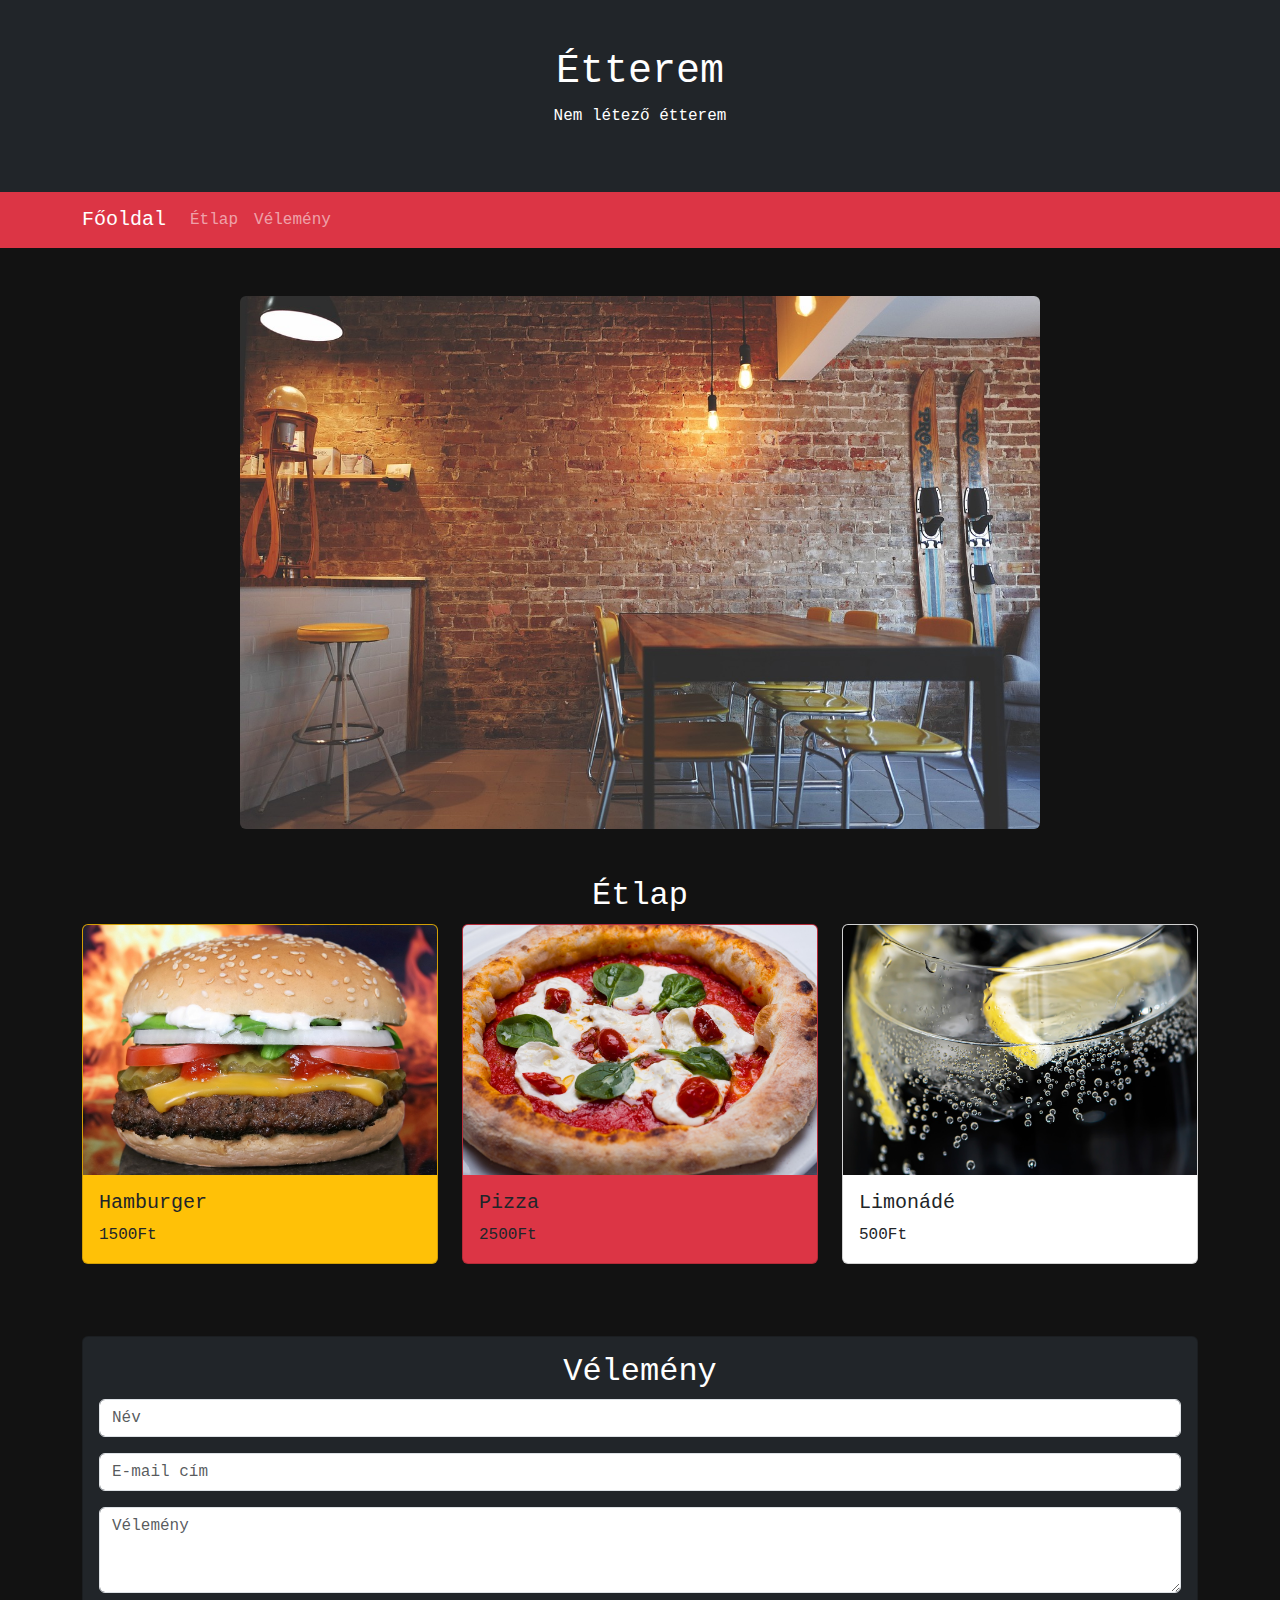
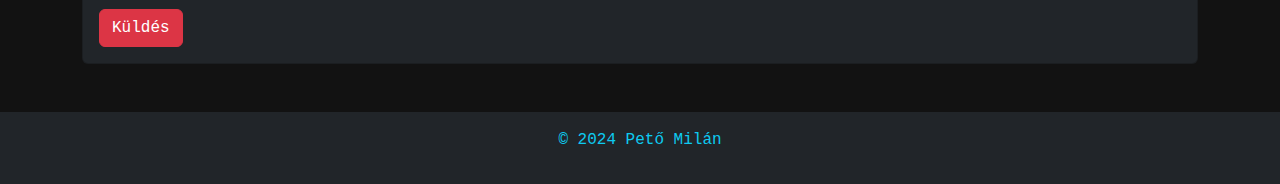
<file: etterem.html>
<!DOCTYPE html>
<html lang="hu">
    <head>
        <meta charset="UTF-8" />
        <meta name="viewport" content="width=device-width, initial-scale=1.0" />
        <link href="https://cdn.jsdelivr.net/npm/bootstrap@5.3.3/dist/css/bootstrap.min.css" rel="stylesheet"
            integrity="sha384-QWTKZyjpPEjISv5WaRU9OFeRpok6YctnYmDr5pNlyT2bRjXh0JMhjY6hW+ALEwIH"
            crossorigin="anonymous" />
        <title>Étterem</title>

        <style>
            body {
                background-color: #121212;
                font-family: monospace;
            }
        </style>
    </head>
    <body>
        <header class="bg-dark text-white p-5 text-center">
            <h1>Étterem</h1>
            <p class="text-white">Nem létező étterem</p>
        </header>

        <nav class="navbar navbar-expand-lg navbar-dark bg-danger">
            <div class="container">
                <a class="navbar-brand" href="#">Főoldal</a>
                <button class="navbar-toggler" type="button" data-bs-toggle="collapse" data-bs-target="#navbarNav"
                    aria-controls="navbarNav" aria-expanded="false" aria-label="Toggle navigation">
                    <span class="navbar-toggler-icon"></span>
                </button>
                <div class="collapse navbar-collapse" id="navbarNav">
                    <ul class="navbar-nav">
                        <li class="nav-item">
                            <a class="nav-link" href="#menu">Étlap</a>
                        </li>
                        <li class="nav-item">
                            <a class="nav-link" href="#opinion">Vélemény</a>
                        </li>
                    </ul>
                </div>
            </div>
        </nav>

        <div id="main-content" class="container py-5">
            <section id="home" class="text-center">
                <img src="img/wall.jpg" width="800px" class="img-fluid rounded">
            </section>

            <section id="menu" class="mt-5">
                <h2 class="text-center text-white">Étlap</h2>
                <div class="row">
                    <div class="col-md-6 col-lg-4 mb-4">
                        <div class="card bg-warning">
                            <img class="card-img-top" src="img/hamburger.jpg"
                                style="height: 250px; object-fit: cover;">
                            <div class="card-body">
                                <h5 class="card-title">Hamburger</h5>
                                <p class="card-text">1500Ft</p>
                            </div>
                        </div>
                    </div>
                    <div class="col-md-6 col-lg-4 mb-4">
                        <div class="card bg-danger">
                            <img class="card-img-top" src="img/pizza.jpg"
                                style="height: 250px; object-fit: cover;">
                            <div class="card-body">
                                <h5 class="card-title">Pizza</h5>
                                <p class="card-text">2500Ft</p>
                            </div>
                        </div>
                    </div>
                    <div class="col-md-6 col-lg-4 mb-4">
                        <div class="card bg-white">
                            <img class="card-img-top" src="img/lemonade.jpg"
                                style="height: 250px; object-fit: cover;">
                            <div class="card-body">
                                <h5 class="card-title">Limonádé</h5>
                                <p class="card-text">500Ft</p>
                            </div>
                        </div>
                    </div>
                </div>
            </section>
            <section id="opinion" class="mt-5">
                <div class="card bg-dark text-white">
                    <div class="card-body">
                        <h2 class="text-center">Vélemény</h2>
                        <form>
                            <div class="mb-3">
                                <input type="text" class="form-control" id="name"
                                    placeholder="Név" required>
                            </div>
                            <div class="mb-3">
                                <input type="email" class="form-control" id="email"
                                    placeholder="E-mail cím" required>
                            </div>
                            <div class="mb-3">
                                <textarea class="form-control" id="message" rows="3"
                                    placeholder="Vélemény" required></textarea>
                            </div>
                            <button type="submit" class="btn btn-danger">Küldés</button>
                        </form>
                    </div>
                </div>
            </section>
        </div>

        <footer class="bg-dark text-info text-center py-3">
            <p>© 2024 Pető Milán</p>
        </footer>

        <script src="https://cdn.jsdelivr.net/npm/bootstrap@5.3.3/dist/js/bootstrap.bundle.min.js"
            integrity="sha384-YvpcrYf0tY3lHB60NNkmXc5s9fDVZLESaAA55NDzOxhy9GkcIdslK1eN7N6jIeHz"
            crossorigin="anonymous"></script>
    </body>
</html>
</file>
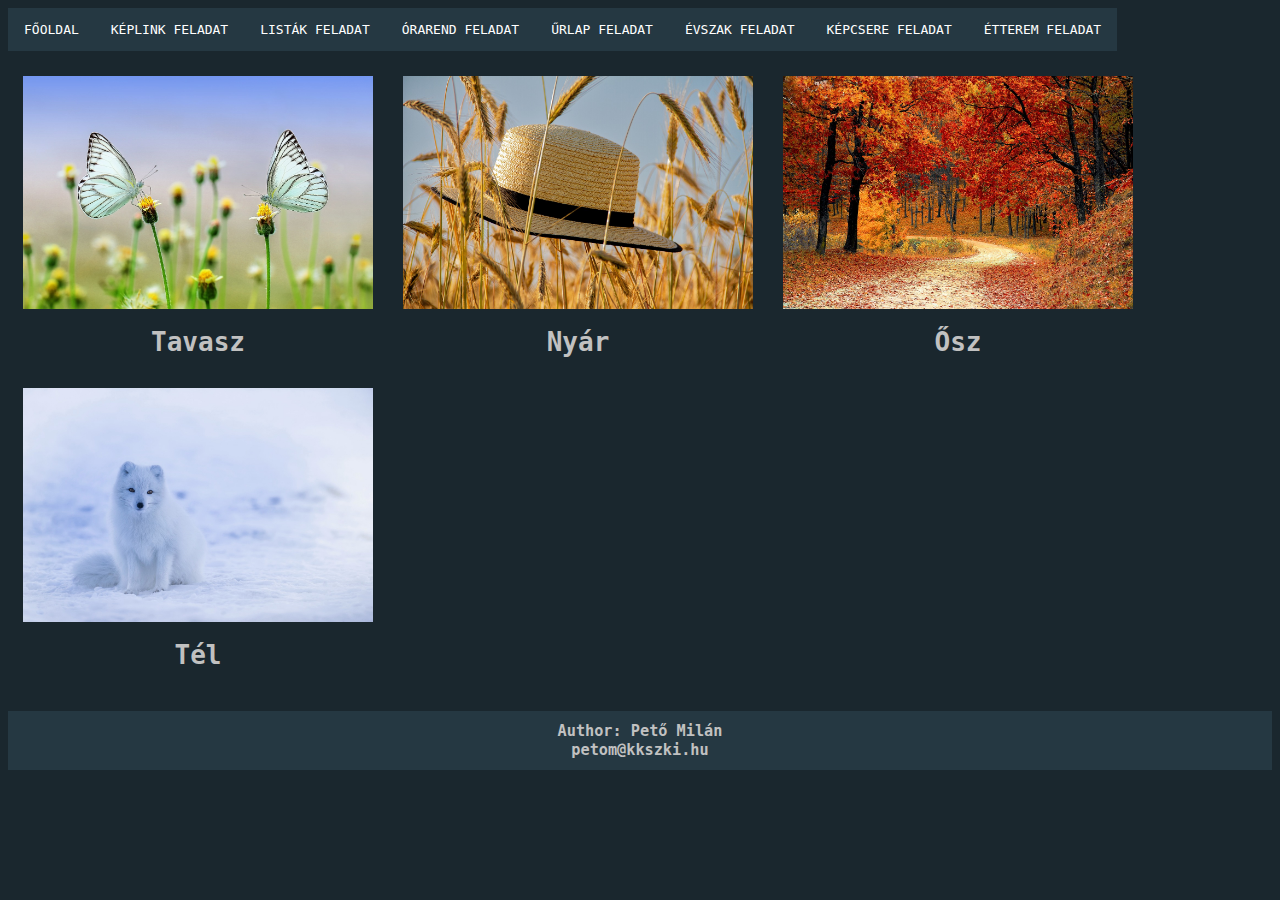
<file: evszakok.html>
<!DOCTYPE html>
<html lang="en">
<head>
    <meta charset="UTF-8">
    <meta name="viewport" content="width=device-width, initial-scale=1.0">
    <title>Document</title>
    <style>
        .image-container { float: left; margin: 15px; }
        .image-container img { transition: transform 0.15s ease-in-out; }
        .image-container:hover img { transform: scale(1.1); }
    </style>
    <link rel="stylesheet" href="css/styles.css">
    <link rel="icon" type="image/x-icon" href="img/favicon.ico">
</head>
<body>
    <!-- Link az összes feladathoz -->
    <nav>
        <a href="index.html">FŐOLDAL</a>
        <a href="kep-link.html">KÉPLINK FELADAT</a>
        <a href="lista.html">LISTÁK FELADAT</a>
        <a href="orarend.html">ÓRAREND FELADAT</a>
        <a href="urlap.html">ŰRLAP FELADAT</a>
        <a href="evszakok.html">ÉVSZAK FELADAT</a>
        <a href="kepcsere.html">KÉPCSERE FELADAT</a>
        <a href="etterem.html">ÉTTEREM FELADAT</a>
    </nav>

    <div class="image-container">
        <img src="img/evszakok/spring.jpg" width="350px">
        <h1 style="text-align: center; margin-top: 15px;">Tavasz</h1>
    </div>
    <div class="image-container">
        <img src="img/evszakok/summer.jpg" width="350px">
        <h1 style="text-align: center; margin-top: 15px;">Nyár</h1>
    </div>
    <div class="image-container">
        <img src="img/evszakok/autumn.jpg" width="350px">
        <h1 style="text-align: center; margin-top: 15px;">Ősz</h1>
    </div>
    <div class="image-container">
        <img src="img/evszakok/winter.jpg" width="350px">
        <h1 style="text-align: center; margin-top: 15px;">Tél</h1>
    </div>

    <div style="clear: both"></div>

    <br>
    <footer>
        <h3>Author: Pető Milán</h3>
        <h3>petom@kkszki.hu</h3>
    </footer>
</body>
</html>
</file>
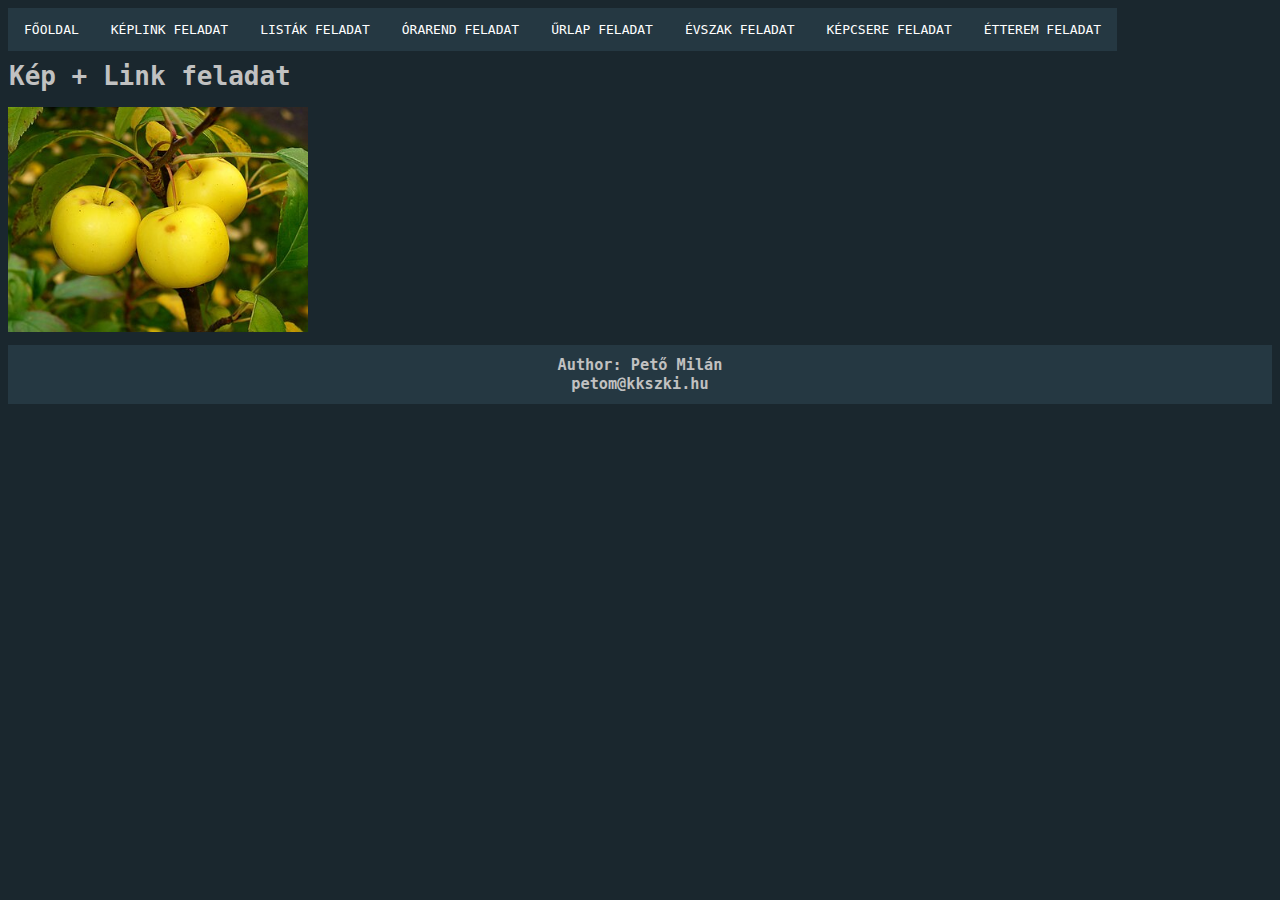
<file: kep-link.html>
<!DOCTYPE html>
<html lang="en">
<head>
    <meta charset="UTF-8">
    <meta name="viewport" content="width=device-width, initial-scale=1.0">
    <title>Kép-link</title>
    <link rel="stylesheet" href="css/styles.css">
    <link rel="icon" type="image/x-icon" href="img/favicon.ico">
</head>
<body>
    <!-- Link az összes feladathoz -->
    <nav>
        <a href="index.html">FŐOLDAL</a>
        <a href="kep-link.html">KÉPLINK FELADAT</a>
        <a href="lista.html">LISTÁK FELADAT</a>
        <a href="orarend.html">ÓRAREND FELADAT</a>
        <a href="urlap.html">ŰRLAP FELADAT</a>
        <a href="evszakok.html">ÉVSZAK FELADAT</a>
        <a href="kepcsere.html">KÉPCSERE FELADAT</a>
        <a href="etterem.html">ÉTTEREM FELADAT</a>
    </nav>

    <!-- Feladatnak a címe -->
    <h1>Kép + Link feladat</h1>
    <br>

    <!-- Linken belül van egy kép -->
    <a href="https://hu.wikipedia.org/wiki/Alma_(n%C3%B6v%C3%A9nynemzets%C3%A9g)" target="_blank">
        <img src="img/apple.jpg" alt="Almáról kép" title="ALMA" width="300">
    </a>

    <br>
    <footer>
        <h3>Author: Pető Milán</h3>
        <h3>petom@kkszki.hu</h3>
    </footer>
</body>
</html>
</file>
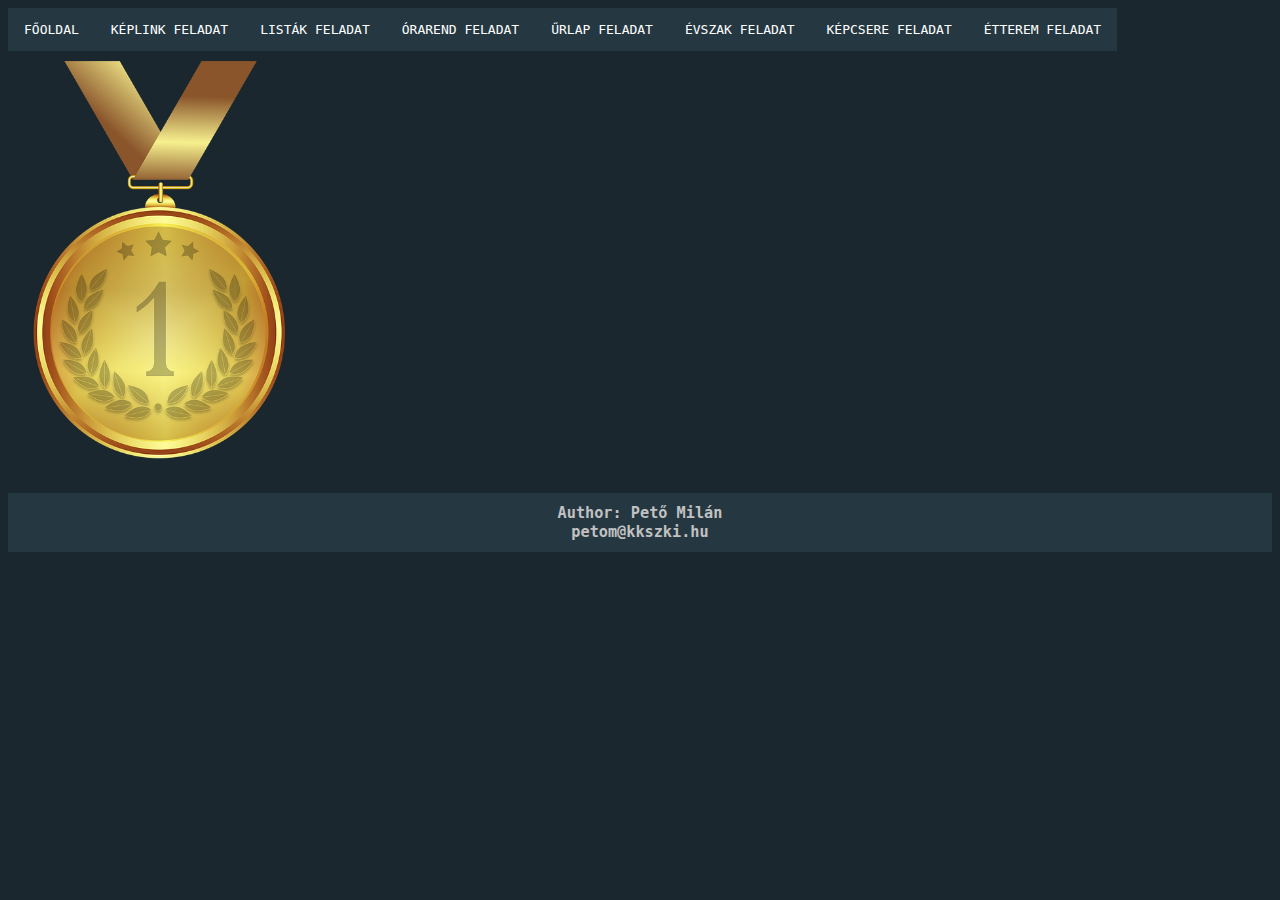
<file: kepcsere.html>
<!DOCTYPE html>
<html lang="hu">
<head>
    <meta charset="UTF-8">
    <meta name="viewport" content="width=device-width, initial-scale=1.0">
    <title>Pető Milán</title>
    <link rel="stylesheet" href="css/styles.css">
    <link rel="icon" type="image/x-icon" href="img/favicon.ico">

    <style>
        .image-container {
            display: inline-block;
        }

        .image-container img {
            width: 300px;
        }
    </style>
</head>
<body>
    <!-- Link az összes feladathoz -->
    <nav>
        <a href="index.html">FŐOLDAL</a>
        <a href="kep-link.html">KÉPLINK FELADAT</a>
        <a href="lista.html">LISTÁK FELADAT</a>
        <a href="orarend.html">ÓRAREND FELADAT</a>
        <a href="urlap.html">ŰRLAP FELADAT</a>
        <a href="evszakok.html">ÉVSZAK FELADAT</a>
        <a href="kepcsere.html">KÉPCSERE FELADAT</a>
        <a href="etterem.html">ÉTTEREM FELADAT</a>
    </nav>

    <div class="image-container" onclick="swap_images();">
        <img id="first" src="./img/first-medal.png">
        <img id="second" src="./img/second-medal.png" style="display: none;">
    </div>

    <br>
    <footer>
        <h3>Author: Pető Milán</h3>
        <h3>petom@kkszki.hu</h3>
    </footer>

    <script>
        function swap_images() {
            let first = document.getElementById("first");
            let second = document.getElementById("second");

            if (first.style.display === "none") {
                first.style.display = "block";
                second.style.display = "none";
            } else {
                first.style.display = "none";
                second.style.display = "block";
            }
        }
    </script>
</body>
</html>
</file>
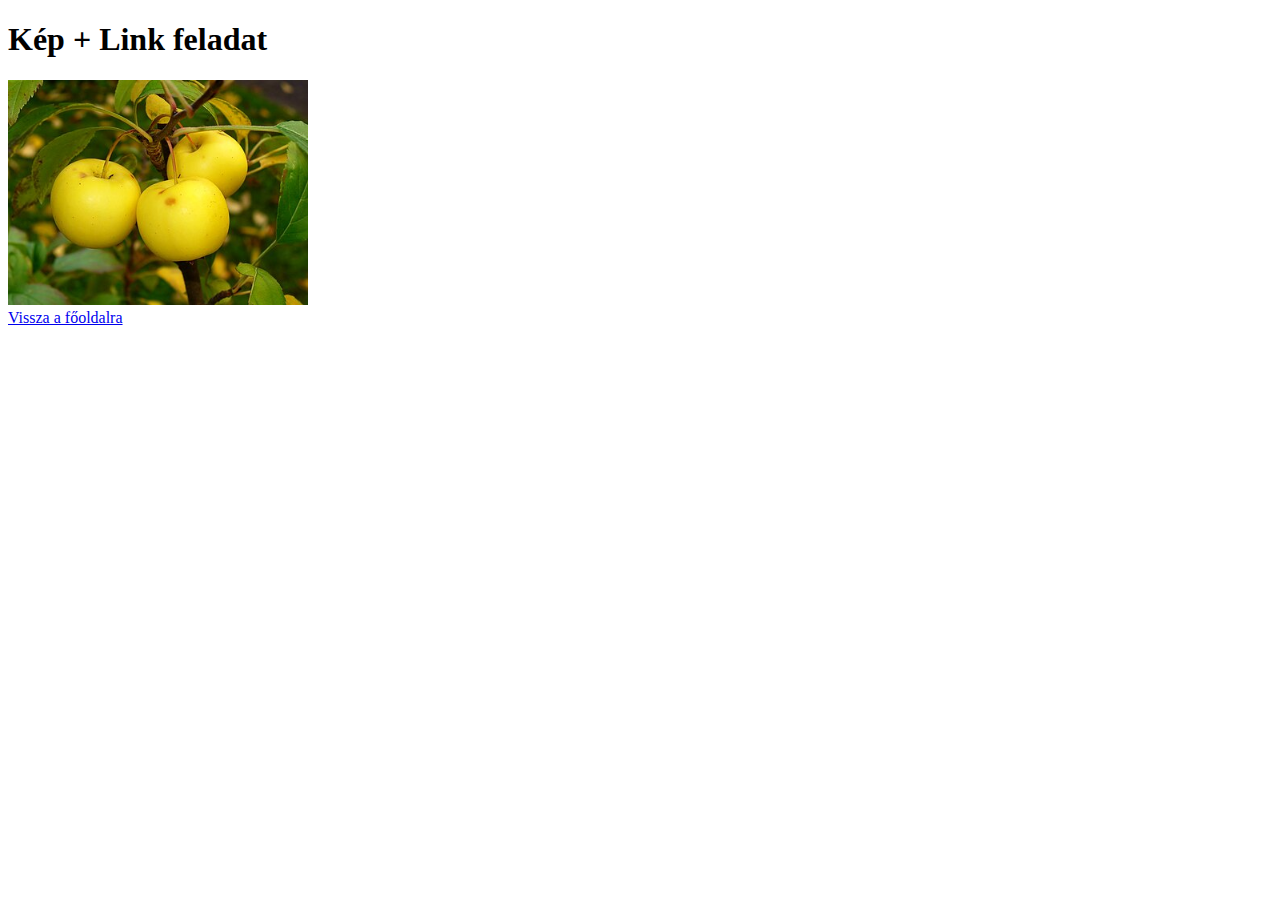
<file: keplink.html>
<!DOCTYPE html>
<html lang="en">
<head>
    <meta charset="UTF-8">
    <meta name="viewport" content="width=device-width, initial-scale=1.0">
    <title>KÉPLINK</title>
</head>
<body>
    <h1>Kép + Link feladat</h1>
    <a href="https://hu.wikipedia.org/wiki/Alma_(n%C3%B6v%C3%A9nynemzets%C3%A9g)">
        <img src="img/alma.JPG" alt="ALMA" title="ALMA" width="300">
    </a>

    <br>
    <a href="index.html">Vissza a főoldalra</a>
    <br>
</body>
</html>
</file>
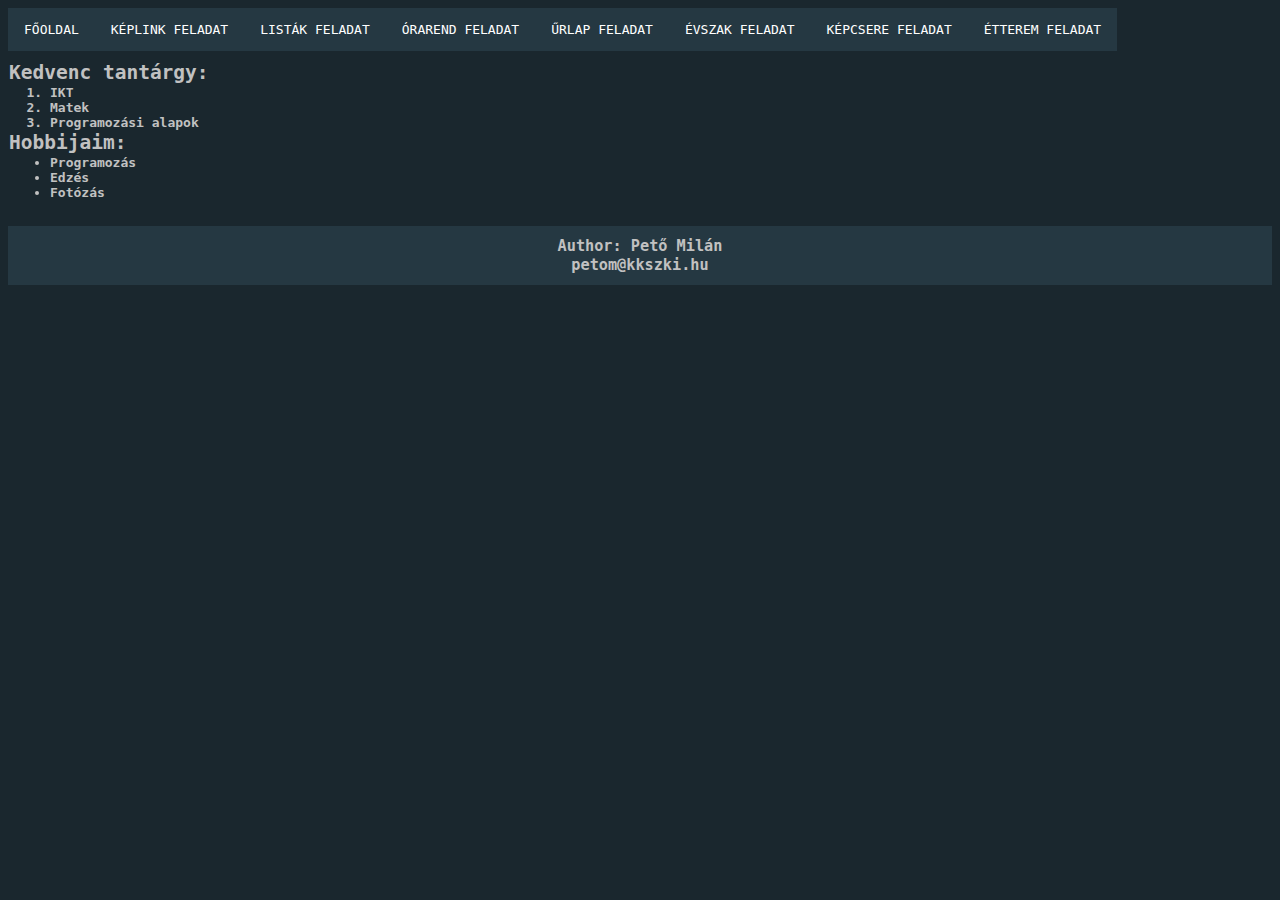
<file: lista.html>
<!DOCTYPE html>
<html lang="en">
<head>
    <meta charset="UTF-8">
    <meta name="viewport" content="width=device-width, initial-scale=1.0">
    <title>Lista</title>
    <link rel="stylesheet" href="css/styles.css">
    <link rel="icon" type="image/x-icon" href="img/favicon.ico">
</head>
<body>
    <!-- Link az összes feladathoz -->
    <nav>
        <a href="index.html">FŐOLDAL</a>
        <a href="kep-link.html">KÉPLINK FELADAT</a>
        <a href="lista.html">LISTÁK FELADAT</a>
        <a href="orarend.html">ÓRAREND FELADAT</a>
        <a href="urlap.html">ŰRLAP FELADAT</a>
        <a href="evszakok.html">ÉVSZAK FELADAT</a>
        <a href="kepcsere.html">KÉPCSERE FELADAT</a>
        <a href="etterem.html">ÉTTEREM FELADAT</a>
    </nav>

    <!-- Lista számokkal 'ol' tag -->
    <h2>Kedvenc tantárgy:</h2>
    <h4> <ol>
        <li>IKT</li>
        <li>Matek</li>
        <li>Programozási alapok</li>
    </ol> </h4>

    <!-- Szimpla felsorolás 'ul' tag -->
    <h2>Hobbijaim:</h2>
    <h4> <ul>
        <li>Programozás</li>
        <li>Edzés</li>
        <li>Fotózás</li>
    </ul> </h4>

    <br>
    <footer>
        <h3>Author: Pető Milán</h3>
        <h3>petom@kkszki.hu</h3>
    </footer>
</body>
</html>
</file>
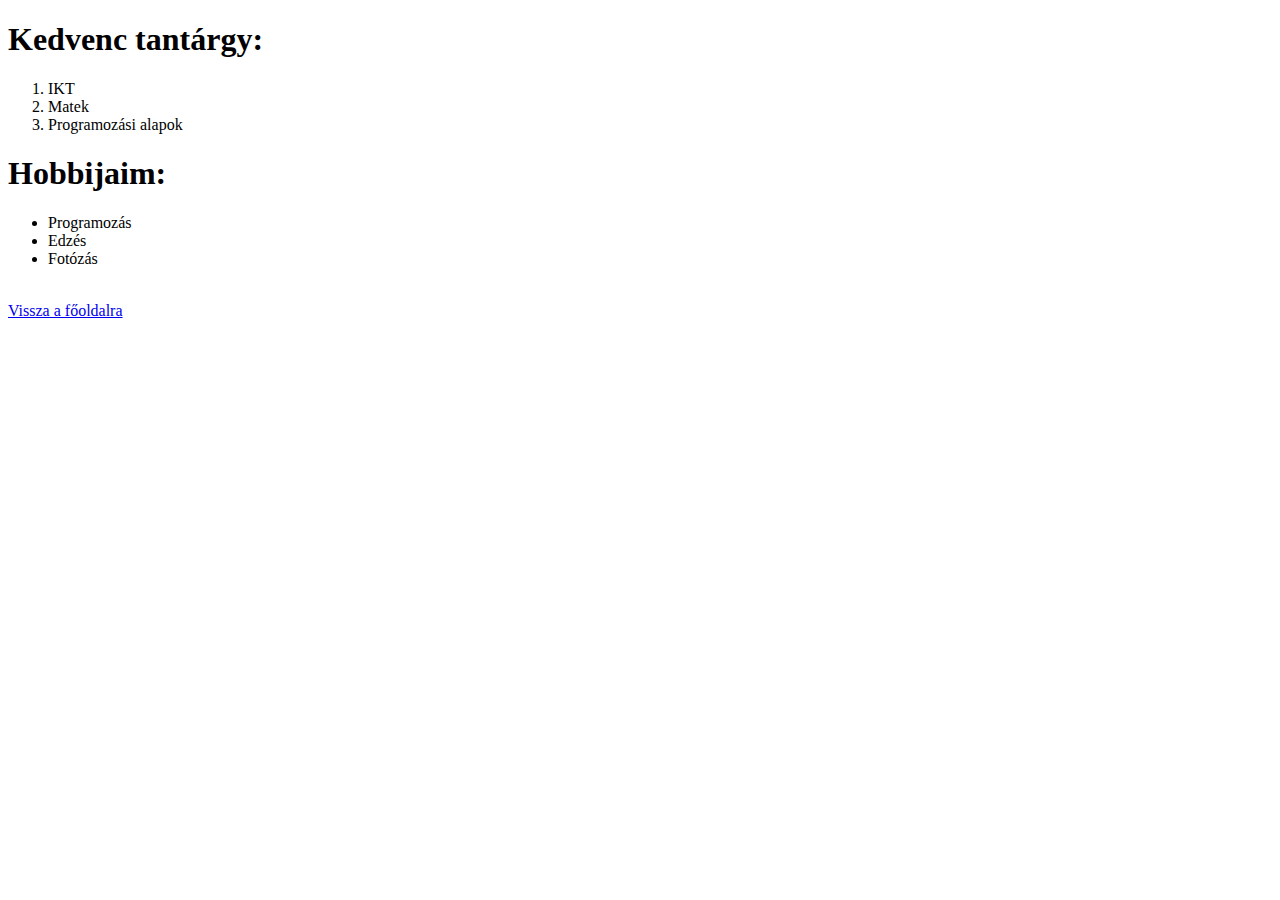
<file: listak.html>
<!DOCTYPE html>
<html lang="en">
<head>
    <meta charset="UTF-8">
    <meta name="viewport" content="width=device-width, initial-scale=1.0">
    <title>Document</title>
</head>
<body>
    <h1>Kedvenc tantárgy:</h1>
    <ol>
        <li>IKT</li>
        <li>Matek</li>
        <li>Programozási alapok</li>
    </ol>
    <h1>Hobbijaim:</h1>
    <ul>
        <li>Programozás</li>
        <li>Edzés</li>
        <li>Fotózás</li>
    </ul>

    <br>

    <a href="index.html">Vissza a főoldalra</a>

    <br>
</body>
</html>
</file>
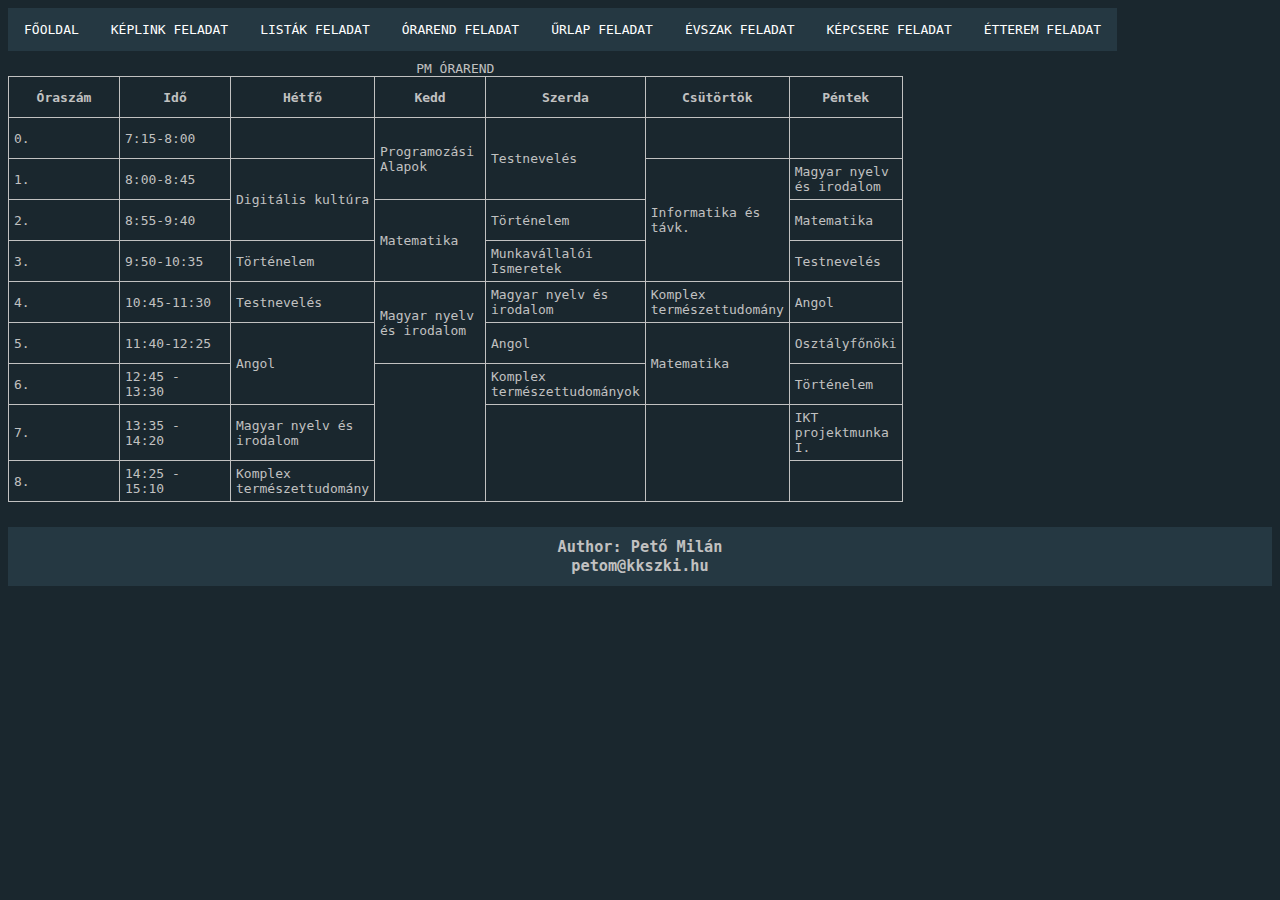
<file: orarend.html>
<!DOCTYPE html>
<html lang="en">
<head>
    <meta charset="UTF-8">
    <meta name="viewport" content="width=device-width, initial-scale=1.0">
    <title>Órarend</title>
    <link rel="stylesheet" href="css/styles.css">
    <link rel="icon" type="image/x-icon" href="img/favicon.ico">
</head>
<body>
    <!-- Link az összes feladathoz -->
    <nav>
        <a href="index.html">FŐOLDAL</a>
        <a href="kep-link.html">KÉPLINK FELADAT</a>
        <a href="lista.html">LISTÁK FELADAT</a>
        <a href="orarend.html">ÓRAREND FELADAT</a>
        <a href="urlap.html">ŰRLAP FELADAT</a>
        <a href="evszakok.html">ÉVSZAK FELADAT</a>
        <a href="kepcsere.html">KÉPCSERE FELADAT</a>
        <a href="etterem.html">ÉTTEREM FELADAT</a>
    </nav>

    <div class="orarend">
        <table>
            <caption>PM ÓRAREND</caption>
            <tr>
                <th>Óraszám</th>
                <th>Idő</th>
                <th>Hétfő</th>
                <th>Kedd</th>
                <th>Szerda</th>
                <th>Csütörtök</th>
                <th>Péntek</th>
            </tr>
            <tr>
                <td>0.</td>
                <td>7:15-8:00</td>
                <td></td>
                <td rowspan="2">Programozási Alapok</td>
                <td rowspan="2">Testnevelés</td>
                <td></td>
                <td></td>
            </tr>
            <tr>
                <td>1.</td>
                <td>8:00-8:45</td>
                <td rowspan="2">Digitális kultúra</td>
                <td rowspan="3">Informatika és távk.</td>
                <td>Magyar nyelv és irodalom</td>
            </tr>
            <tr>
                <td>2.</td>
                <td>8:55-9:40</td>
                <td rowspan="2">Matematika</td>
                <td>Történelem</td>
                <td>Matematika</td>
            </tr>
            <tr>
                <td>3.</td>
                <td>9:50-10:35</td>
                <td>Történelem</td>
                <td>Munkavállalói Ismeretek</td>
                <td>Testnevelés</td>
            </tr>
            <tr>
                <td>4.</td>
                <td>10:45-11:30</td>
                <td>Testnevelés</td>
                <td rowspan="2">Magyar nyelv és irodalom</td>
                <td>Magyar nyelv és irodalom</td>
                <td>Komplex természettudomány</td>
                <td>Angol</td>
            </tr>
            <tr>
                <td>5.</td>
                <td>11:40-12:25</td>
                <td rowspan="2">Angol</td>
                <td>Angol</td>
                <td rowspan="2">Matematika</td>
                <td>Osztályfőnöki</td>
            </tr>
            <tr>
                <td>6.</td>
                <td>12:45 - 13:30</td>
                <td rowspan="3"></td>
                <td>Komplex természettudományok</td>
                <td>Történelem</td>
            </tr>
            <tr>
                <td>7.</td>
                <td>13:35 - 14:20</td>
                <td>Magyar nyelv és irodalom</td>
                <td rowspan="2"></td>
                <td rowspan="2"></td>
                <td>IKT projektmunka I.</td>
            </tr>
            <tr>
                <td>8.</td>
                <td>14:25 - 15:10</td>
                <td>Komplex természettudomány</td>
                <td></td>
            </tr>
        </table>
    </div>

    <br>
    <footer>
        <h3>Author: Pető Milán</h3>
        <h3>petom@kkszki.hu</h3>
    </footer>
</body>
</html>
</file>
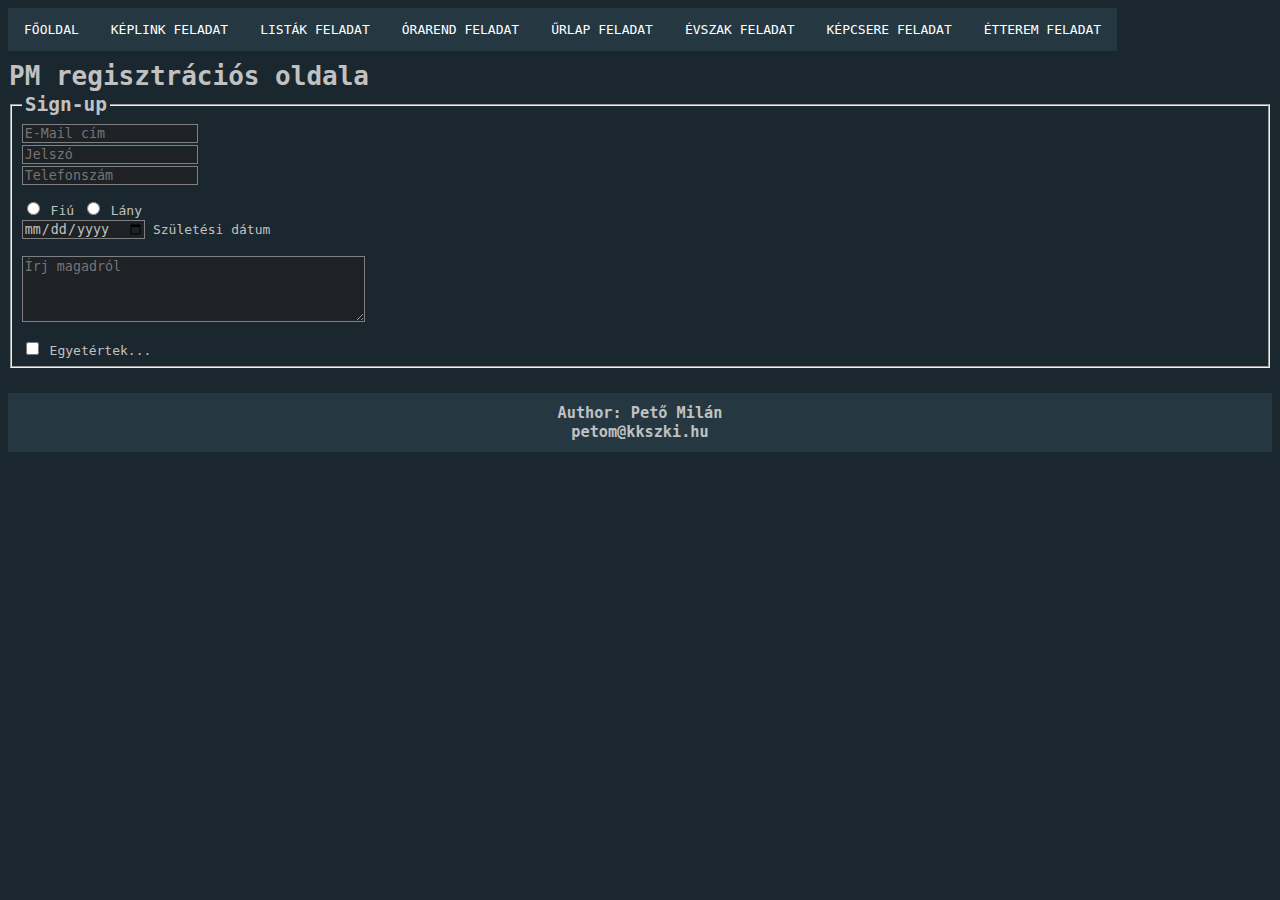
<file: urlap.html>
<!DOCTYPE html>
<html lang="en">
<head>
    <meta charset="UTF-8">
    <meta name="viewport" content="width=device-width, initial-scale=1.0">
    <title>Űrlap</title>
    <link rel="stylesheet" href="css/styles.css">
    <link rel="icon" type="image/x-icon" href="img/favicon.ico">
</head>
<body>
    <!-- Link az összes feladathoz -->
    <nav>
        <a href="index.html">FŐOLDAL</a>
        <a href="kep-link.html">KÉPLINK FELADAT</a>
        <a href="lista.html">LISTÁK FELADAT</a>
        <a href="orarend.html">ÓRAREND FELADAT</a>
        <a href="urlap.html">ŰRLAP FELADAT</a>
        <a href="evszakok.html">ÉVSZAK FELADAT</a>
        <a href="kepcsere.html">KÉPCSERE FELADAT</a>
        <a href="etterem.html">ÉTTEREM FELADAT</a>
    </nav>

    <!-- Feladatnak a címe -->
    <h1>PM regisztrációs oldala</h1>

    <!-- Űrlap belseje -->
    <form class="urlap">
        <fieldset>
            <!-- Űrlap címe -->
            <legend><h2>Sign-up</h2></legend>

            <!-- Email és jelsző -->
            <input type="email" placeholder="E-Mail cím" id="email" required> <br>
            <input type="password" placeholder="Jelszó" id="password" required> <br>
            <input type="tel" placeholder="Telefonszám" id="phone" required> <br><br>

            <!-- Nem és születési dátum -->
            <input type="radio" name="gender" id="gender" required> Fiú
            <input type="radio" name="gender" id="gender" required> Lány <br>
            <input type="date" id="birthdate" required> Születési dátum <br><br>

            <!-- Adatok -->
            <textarea cols=40 rows=4 placeholder="Írj magadról"></textarea> <br><br>
            <input type='checkbox' required> Egyetértek...
        </fieldset>
    </form>

    <br>
    <footer>
        <h3>Author: Pető Milán</h3>
        <h3>petom@kkszki.hu</h3>
    </footer>
</body>
</html>
</file>
<file: css/styles.css>
/* Alap styles.css mindegyik HTML laphoz */

/* Mindegyik szövegnek ugyanaz legyen a színe,
   illetve a 'családja' */
html * {
    color: #c1c1c1;
    font-family: monospace;
}

/* A kijelölt szöveg színe */
::selection {
    background: #848982;
}

/* A weboldal háttérszíne */
body {
    background-color: #1a272e;
}

/* Összes headernek, valamint felsorolásnak
    a 'margin'-ja legyen 1px */
h1, h2, h3, h4, h5, h6, ul, ol {
    margin: 1px;
}

/* Vízszintes csík */
hr { color: #c1c1c1; }

/* Navigációs lap */
nav {
    max-width: max-content;
    background-color: #253842;
    margin-bottom: 10px;
    overflow: hidden;
}

/* Navigációs lap linkje */
nav a {
    float: left;
    display: block;
    color: white;
    text-align: center;
    padding: 14px 16px;
    text-decoration: none;
}

/* Navigációs lap link, ha ráviszed az egeret */
nav a:hover {
    background-color: #c22540;
}

/* Órarend listája */
.orarend table {
    border-collapse: collapse;
}

/* Órarend listájának elemei */
.orarend th, td {
    border: 1px solid #c1c1c1;
    padding: 5px;
    width: 100px;
    height: 30px;
}

/* Űrlap input */
.urlap input, textarea {
    margin-top: 2px;
    border: 1px solid grey;
    background-color: #1e2126;
}

/* Footer tag sílusa */
footer {
    padding: 10px;
    margin-top: 10px;
    background-color: #253842 !important;
    text-align: center !important;
}
</file>
